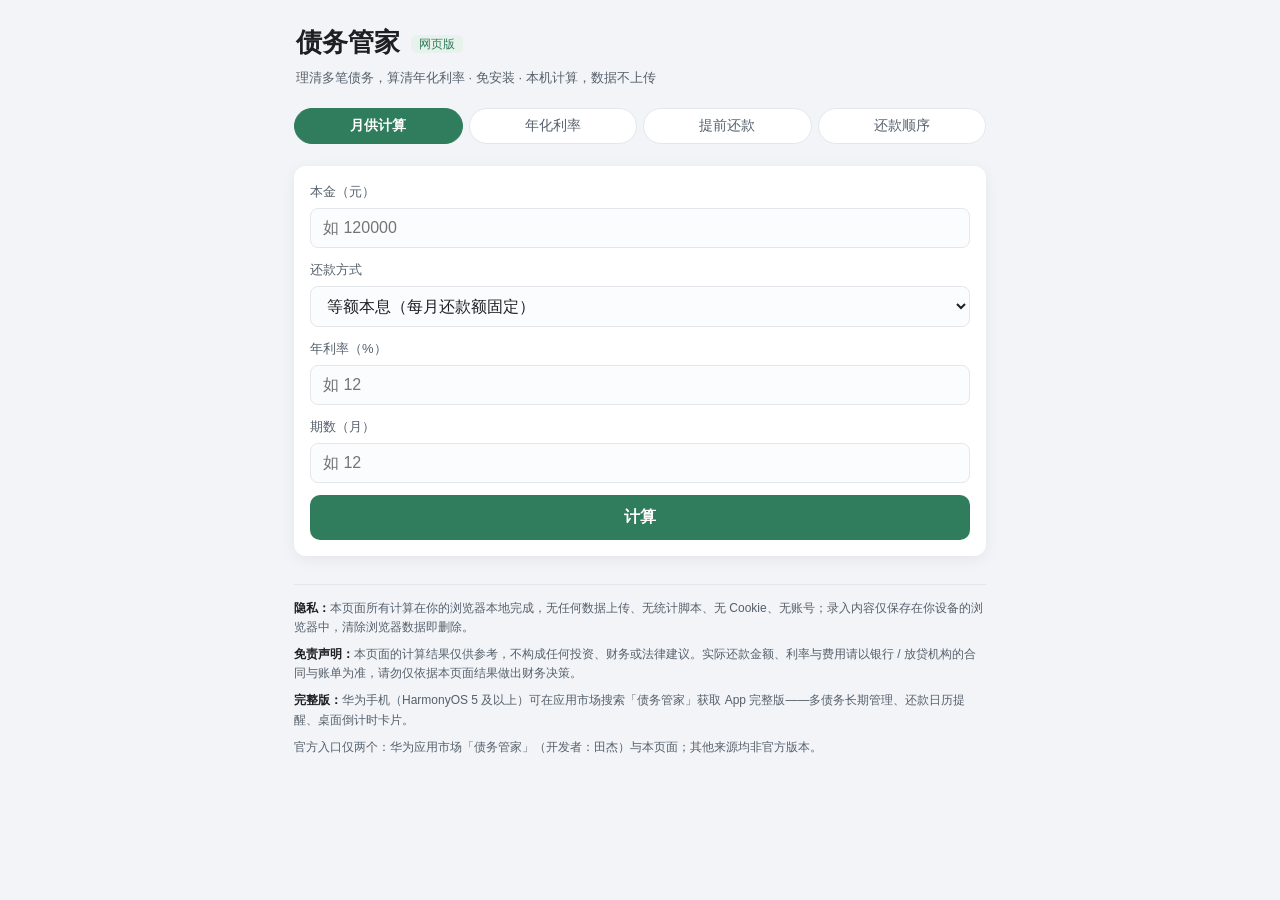
<file: index.html>
<!doctype html>
<html lang="zh-CN">
<head>
  <meta charset="UTF-8" />
  <!-- 架构级隐私承诺：connect-src 'none' 禁止一切 fetch/XHR/WebSocket 外呼；所有资源仅同源。 -->
  <meta http-equiv="Content-Security-Policy"
        content="default-src 'self'; script-src 'self'; style-src 'self'; img-src 'self' data:; font-src 'self'; connect-src 'none'; object-src 'none'; base-uri 'none'; form-action 'none'" />
  <meta name="viewport" content="width=device-width, initial-scale=1.0" />
  <!-- 内联 SVG favicon（data URI，不产生任何网络请求）：品牌绿底 ¥ -->
  <link rel="icon" href="data:image/svg+xml,%3Csvg xmlns='http://www.w3.org/2000/svg' viewBox='0 0 32 32'%3E%3Crect width='32' height='32' rx='7' fill='%232f7d5d'/%3E%3Ctext x='16' y='23' font-size='22' font-family='sans-serif' fill='white' text-anchor='middle'%3E%C2%A5%3C/text%3E%3C/svg%3E" />
  <meta name="description" content="债务管家网页版：免安装的还款计算器。月供计算、年化利率、提前还款净省测算、雪崩雪球还款顺序对比。全部计算在本机浏览器完成，数据不上传。" />
  <title>债务管家 · 网页版 — 还款计算 / 年化利率 / 提前还款测算</title>
  <script type="module" crossorigin src="./assets/index-Bo8Yue09.js"></script>
  <link rel="stylesheet" crossorigin href="./assets/index-BYulTnMo.css">
</head>
<body>
  <header class="hero">
    <h1>债务管家 <span class="tag">网页版</span></h1>
    <p class="sub">理清多笔债务，算清年化利率 · 免安装 · 本机计算，数据不上传</p>
  </header>

  <nav class="tabs" id="tabs">
    <button class="tab active" data-panel="panel-calc">月供计算</button>
    <button class="tab" data-panel="panel-irr">年化利率</button>
    <button class="tab" data-panel="panel-prepay">提前还款</button>
    <button class="tab" data-panel="panel-order">还款顺序</button>
  </nav>

  <main>
    <!-- ① 月供计算 -->
    <section id="panel-calc" class="panel active">
      <div class="card form">
        <label>本金（元）<input id="calc-principal" type="number" inputmode="decimal" min="0" placeholder="如 120000" /></label>
        <label>还款方式
          <select id="calc-method">
            <option value="EQUAL_INSTALLMENT">等额本息（每月还款额固定）</option>
            <option value="EQUAL_PRINCIPAL">等额本金（每月本金固定、利息递减）</option>
            <option value="INTEREST_FIRST">先息后本（每月只还息，末期还本）</option>
            <option value="INSTALLMENT_FEE">信用卡分期（每期收手续费）</option>
          </select>
        </label>
        <label id="calc-rate-wrap">年利率（%）<input id="calc-rate" type="number" inputmode="decimal" min="0" step="0.01" placeholder="如 12" /></label>
        <label id="calc-fee-wrap" hidden>每期手续费率（%）<input id="calc-fee" type="number" inputmode="decimal" min="0" step="0.01" placeholder="如 0.6" /></label>
        <label>期数（月）<input id="calc-periods" type="number" inputmode="numeric" min="1" placeholder="如 12" /></label>
        <button class="primary" id="calc-btn">计算</button>
        <p class="error" id="calc-error" hidden></p>
      </div>
      <div class="card result" id="calc-result" hidden>
        <div class="stats" id="calc-stats"></div>
        <details>
          <summary>查看每期明细</summary>
          <div class="table-wrap">
            <table id="calc-table">
              <thead><tr><th>期</th><th>应还</th><th>本金</th><th>利息/费</th><th>剩余本金</th></tr></thead>
              <tbody></tbody>
            </table>
          </div>
        </details>
      </div>
    </section>

    <!-- ② 年化利率 -->
    <section id="panel-irr" class="panel">
      <div class="card form">
        <p class="hint">把"名义利率 / 手续费率"换算成<strong>年化利率（主数字为单利口径，复利口径另行标注）</strong>——分期手续费的实际成本通常高于名义数字。</p>
        <label>本金（元）<input id="irr-principal" type="number" inputmode="decimal" min="0" placeholder="如 120000" /></label>
        <label>还款方式
          <select id="irr-method">
            <option value="INSTALLMENT_FEE">信用卡分期（每期收手续费）</option>
            <option value="EQUAL_INSTALLMENT">等额本息</option>
            <option value="EQUAL_PRINCIPAL">等额本金</option>
            <option value="INTEREST_FIRST">先息后本</option>
          </select>
        </label>
        <label id="irr-rate-wrap" hidden>年利率（%）<input id="irr-rate" type="number" inputmode="decimal" min="0" step="0.01" placeholder="如 12" /></label>
        <label id="irr-fee-wrap">每期手续费率（%）<input id="irr-fee" type="number" inputmode="decimal" min="0" step="0.01" placeholder="如 0.6" /></label>
        <label>期数（月）<input id="irr-periods" type="number" inputmode="numeric" min="1" placeholder="如 12" /></label>
        <button class="primary" id="irr-btn">算年化利率</button>
        <p class="error" id="irr-error" hidden></p>
      </div>
      <div class="card result" id="irr-result" hidden>
        <div class="irr-big"><span class="label">年化利率（单利）</span><strong id="irr-value" class="hero-num"></strong></div>
        <p id="irr-nominal" class="muted"></p>
        <p id="irr-lpr"></p>
        <p class="foot">本页结果仅作算术呈现，不构成投资、财务或法律建议。</p>
      </div>
    </section>

    <!-- ③ 提前还款 -->
    <section id="panel-prepay" class="panel">
      <div class="card form">
        <p class="hint">模拟"正常还到第 N 期后提前还入一笔"：能省多少利息、缩短多久，扣掉违约金后到底值不值。目前支持等额本息。</p>
        <label>本金（元）<input id="pp-principal" type="number" inputmode="decimal" min="0" placeholder="如 120000" /></label>
        <label>年利率（%）<input id="pp-rate" type="number" inputmode="decimal" min="0" step="0.01" placeholder="如 12" /></label>
        <label>总期数（月）<input id="pp-periods" type="number" inputmode="numeric" min="2" placeholder="如 12" /></label>
        <label>已正常还款期数<input id="pp-paid" type="number" inputmode="numeric" min="1" placeholder="如 6" /></label>
        <label>提前还款金额（元）<input id="pp-extra" type="number" inputmode="decimal" min="0" placeholder="如 30000" /></label>
        <label>违约金/手续费（元，没有填 0）<input id="pp-penalty" type="number" inputmode="decimal" min="0" value="0" /></label>
        <fieldset class="modes">
          <legend>方式</legend>
          <label class="mode"><input type="radio" name="pp-mode" value="SHORTEN_TERM" checked />缩短期数（月供不变）</label>
          <label class="mode"><input type="radio" name="pp-mode" value="REDUCE_PAYMENT" />减少月供（期数不变）</label>
        </fieldset>
        <button class="primary" id="pp-btn">计算可省</button>
        <p class="error" id="pp-error" hidden></p>
      </div>
      <div class="card result" id="pp-result" hidden>
        <div class="irr-big"><span class="label" id="pp-headline"></span><strong id="pp-net" class="hero-num"></strong></div>
        <p id="pp-breakdown" class="muted"></p>
        <p id="pp-mode-line"></p>
        <p id="pp-warn" class="warn" hidden>⚠ 违约金高于省息，本次提前还款反而多付钱</p>
      </div>
    </section>

    <!-- ④ 还款顺序 -->
    <section id="panel-order" class="panel">
      <div class="card form">
        <p class="hint">录入多笔债务，对比两种还清顺序：<strong>雪崩法</strong>（先还利率最高，总利息更少）vs <strong>雪球法</strong>（先清金额最小，激励感强）。内容自动保存在本机浏览器。</p>
        <div id="order-list"></div>
        <div class="row-btns">
          <button class="ghost" id="order-add">＋ 添加一笔</button>
          <button class="primary" id="order-btn">对比顺序</button>
        </div>
        <p class="error" id="order-error" hidden></p>
      </div>
      <div class="card result" id="order-summary" hidden>
        <div class="stats" id="order-stats"></div>
      </div>
      <div class="order-cols">
        <div class="card result" id="order-avalanche" hidden>
          <h3>🏔 雪崩法 · 利率高→低（总利息更少）</h3>
          <ol class="order-ol"></ol>
        </div>
        <div class="card result" id="order-snowball" hidden>
          <h3>⛄ 雪球法 · 金额小→大（先清小额）</h3>
          <ol class="order-ol"></ol>
        </div>
      </div>
      <div class="card">
        <details>
          <summary>数据备份（导出 / 导入）</summary>
          <p class="muted">数据只存在你的浏览器本地。清除浏览器数据会丢失，重要数据请导出备份；换设备可导入恢复。</p>
          <div class="row-btns">
            <button class="ghost" id="export-btn">导出 JSON</button>
            <label class="ghost file-label">导入 JSON<input id="import-file" type="file" accept="application/json" hidden /></label>
          </div>
          <p class="muted" id="io-msg" hidden></p>
        </details>
      </div>
    </section>
  </main>

  <footer class="foot-area">
    <p><strong>隐私：</strong>本页面所有计算在你的浏览器本地完成，无任何数据上传、无统计脚本、无 Cookie、无账号；录入内容仅保存在你设备的浏览器中，清除浏览器数据即删除。</p>
    <p><strong>免责声明：</strong>本页面的计算结果仅供参考，不构成任何投资、财务或法律建议。实际还款金额、利率与费用请以银行 / 放贷机构的合同与账单为准，请勿仅依据本页面结果做出财务决策。</p>
    <p><strong>完整版：</strong>华为手机（HarmonyOS 5 及以上）可在应用市场搜索「债务管家」获取 App 完整版——多债务长期管理、还款日历提醒、桌面倒计时卡片。</p>
    <p class="muted">官方入口仅两个：华为应用市场「债务管家」（开发者：田杰）与本页面；其他来源均非官方版本。</p>
  </footer>
</body>
</html>
</file>
<file: assets/index-BYulTnMo.css>
:root{--brand: #2f7d5d;--brand-light: #e7f2ec;--bg: #f2f4f7;--card: #ffffff;--text: #1c1f23;--text-sub: #55606c;--text-faint: #8a94a0;--line: #e3e7ec;--debt: #c0392b;--warn: #b7791f;--radius: 12px}*{box-sizing:border-box;margin:0;padding:0}[hidden]{display:none!important}html{-webkit-text-size-adjust:100%}body{font-family:-apple-system,BlinkMacSystemFont,PingFang SC,HarmonyOS Sans SC,Microsoft YaHei,sans-serif;background:var(--bg);color:var(--text);line-height:1.6;max-width:720px;margin:0 auto;padding:0 14px 40px}.hero{padding:22px 2px 10px}.hero h1{font-size:26px;font-weight:700}.hero .tag{font-size:12px;font-weight:500;color:var(--brand);background:var(--brand-light);border-radius:6px;padding:2px 8px;vertical-align:middle;margin-left:4px}.hero .sub{font-size:13px;color:var(--text-sub);margin-top:4px}.tabs{display:flex;gap:6px;position:sticky;top:0;z-index:10;background:var(--bg);padding:10px 0;overflow-x:auto}.tab{flex:1;white-space:nowrap;border:1px solid var(--line);background:var(--card);color:var(--text-sub);border-radius:999px;padding:8px 12px;font-size:14px;cursor:pointer}.tab.active{background:var(--brand);border-color:var(--brand);color:#fff;font-weight:600}.panel{display:none}.panel.active{display:block}.card{background:var(--card);border-radius:var(--radius);padding:16px;margin-top:12px;box-shadow:0 4px 16px #0000000f}.form label{display:block;font-size:13px;color:var(--text-sub);margin-bottom:12px}.form input[type=number],.form select{display:block;width:100%;margin-top:5px;font-size:16px;color:var(--text);border:1px solid var(--line);border-radius:8px;padding:10px 12px;background:#fbfcfd}.form input:focus,.form select:focus{outline:2px solid var(--brand);border-color:var(--brand)}.hint{font-size:13px;color:var(--text-sub);margin-bottom:14px}.hint strong{color:var(--brand)}.modes{border:none;margin-bottom:12px}.modes legend{font-size:13px;color:var(--text-sub);margin-bottom:6px}.mode{display:inline-flex;align-items:center;gap:6px;margin-right:14px;font-size:14px;color:var(--text)}.mode input{accent-color:var(--brand);width:18px;height:18px}button.primary{width:100%;border:none;background:var(--brand);color:#fff;font-size:16px;font-weight:600;border-radius:10px;padding:12px;cursor:pointer}button.primary:active{opacity:.85}button.ghost,.file-label{display:inline-block;border:1px solid var(--brand);color:var(--brand);background:transparent;font-size:14px;border-radius:10px;padding:9px 14px;cursor:pointer;text-align:center}.row-btns{display:flex;gap:10px;margin-top:6px}.row-btns .primary{flex:1.6}.row-btns .ghost{flex:1}.error{color:var(--debt);font-size:13px;margin-top:10px}.warn{color:var(--warn);font-size:13px;margin-top:8px}.muted{color:var(--text-faint);font-size:13px;margin-top:6px}.foot{color:var(--text-faint);font-size:12px;margin-top:10px;border-top:1px solid var(--line);padding-top:8px}.stats{display:grid;grid-template-columns:repeat(auto-fit,minmax(140px,1fr));gap:10px}.stat{background:var(--brand-light);border-radius:10px;padding:10px 12px}.stat .label{display:block;font-size:12px;color:var(--text-sub)}.stat .value{font-size:18px;font-weight:700;color:var(--text);word-break:break-all}.stat.accent .value{color:var(--brand)}.irr-big{text-align:center;padding:6px 0 2px}.irr-big .label{display:block;font-size:14px;color:var(--text-sub)}.hero-num{font-size:34px;font-weight:800;color:var(--brand)}.hero-num.neg{color:var(--debt)}.table-wrap{overflow-x:auto;margin-top:8px}table{border-collapse:collapse;width:100%;font-size:13px}th,td{text-align:right;padding:6px 8px;border-bottom:1px solid var(--line);white-space:nowrap}th:first-child,td:first-child{text-align:left}thead th{color:var(--text-sub);font-weight:500}details summary{cursor:pointer;font-size:14px;color:var(--brand);margin-top:10px}.debt-item{border:1px solid var(--line);border-radius:10px;padding:12px;margin-bottom:12px;background:#fbfcfd}.debt-item .grid2{display:grid;grid-template-columns:1fr 1fr;gap:8px 10px}.debt-item label{margin-bottom:0}.debt-item .rm{border:none;background:transparent;color:var(--debt);font-size:13px;cursor:pointer;float:right}.order-cols{display:grid;grid-template-columns:1fr;gap:0}.order-ol{padding-left:22px;margin-top:8px}.order-ol li{margin-bottom:8px;font-size:14px}.order-ol .amt{color:var(--text-sub);font-size:13px}h3{font-size:15px}@media(min-width:640px){.order-cols{grid-template-columns:1fr 1fr;gap:12px}.order-cols .card{margin-top:12px}}.foot-area{margin-top:28px;border-top:1px solid var(--line);padding-top:14px}.foot-area p{font-size:12px;color:var(--text-sub);margin-bottom:8px}.foot-area p strong{color:var(--text)}
</file>
